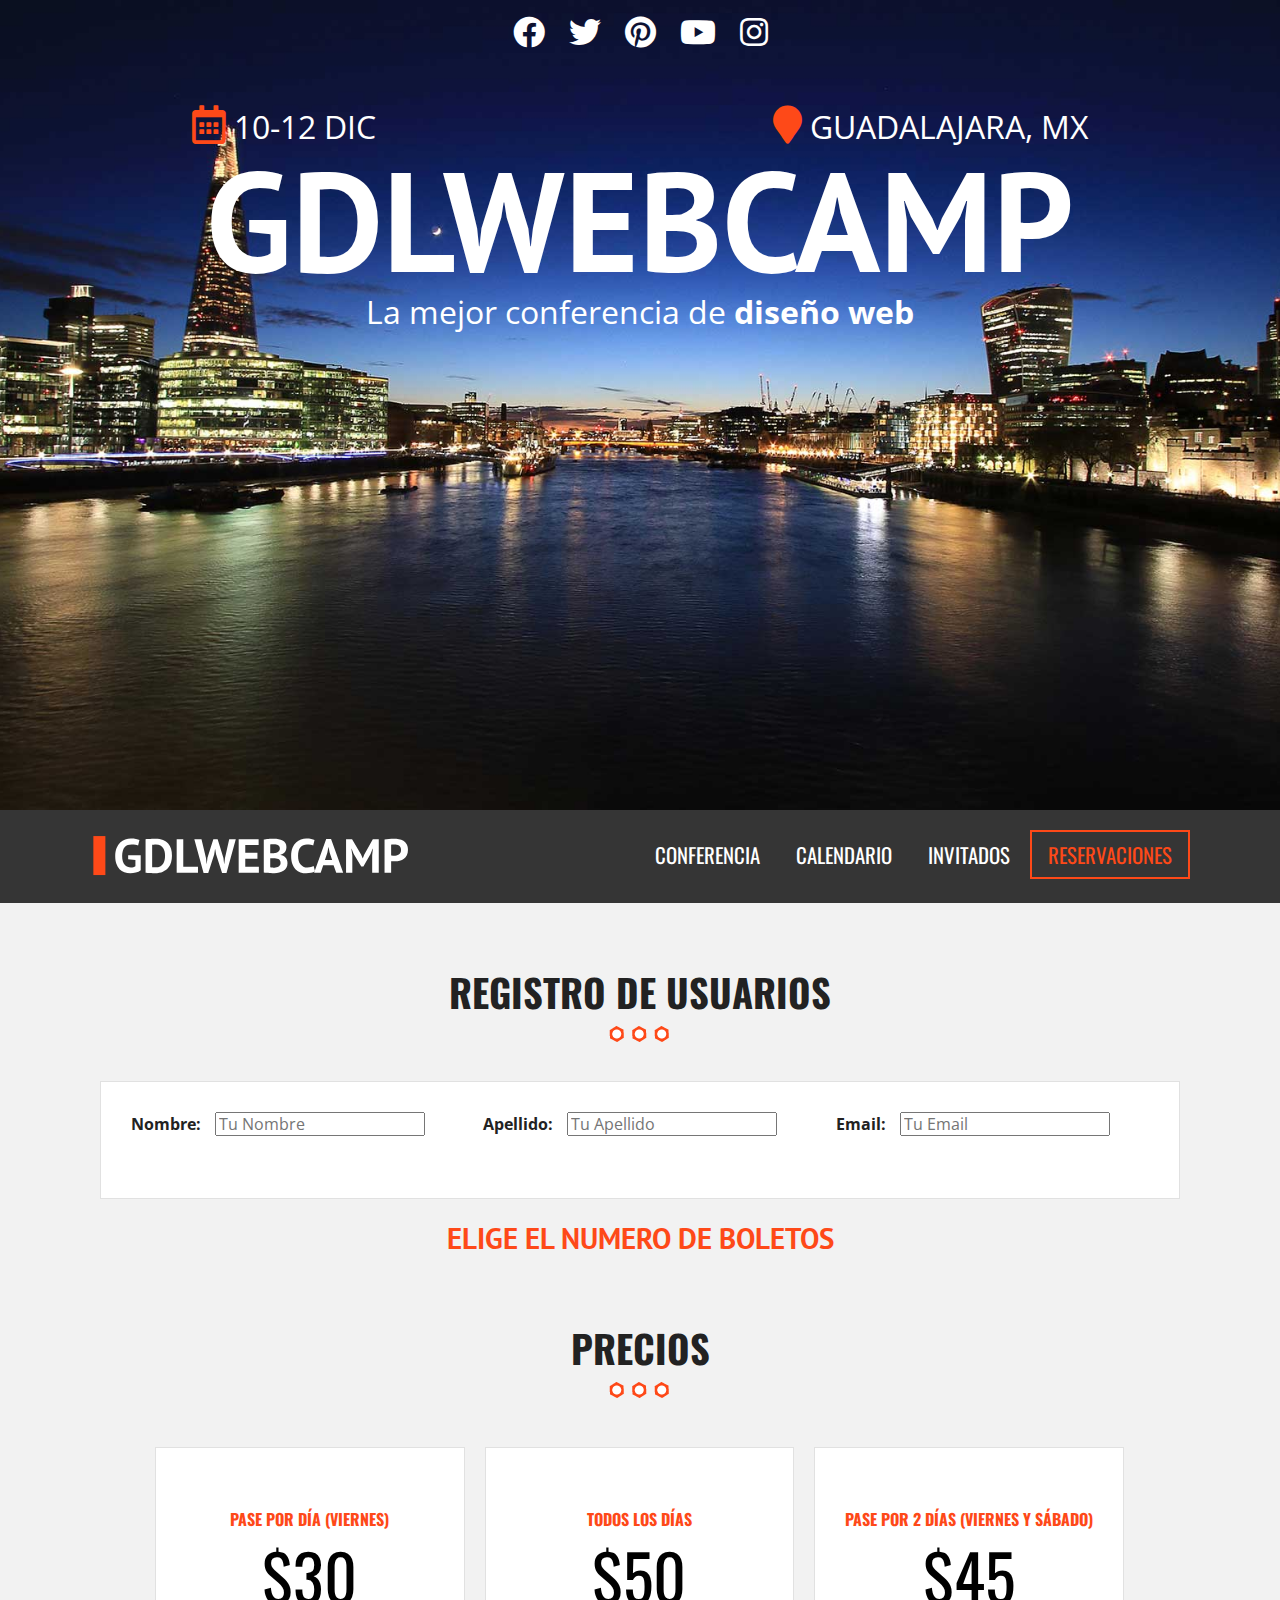
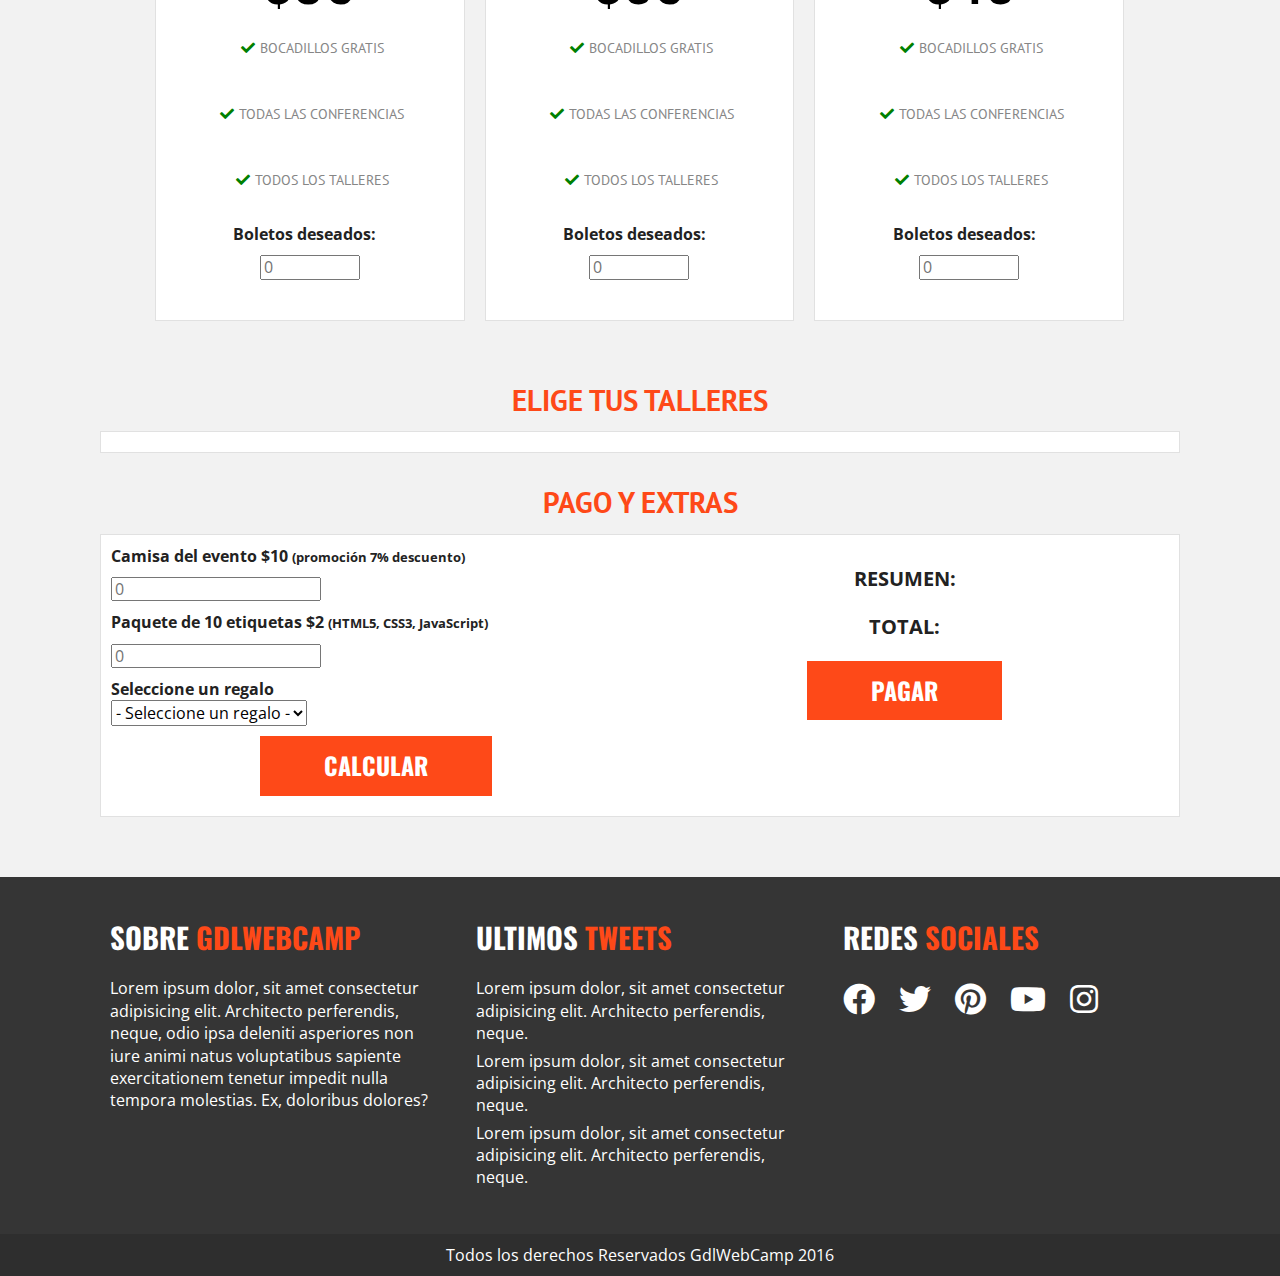
<file: registro.html>
<!doctype html>
<html class="no-js" lang="">

<head>
    <meta charset="utf-8">
    <title></title>
    <meta name="description" content="">
    <meta name="viewport" content="width=device-width, initial-scale=1">

    <link rel="manifest" href="site.webmanifest">
    <link rel="apple-touch-icon" href="icon.png">
    <!-- Place favicon.ico in the root directory -->

    <link rel="stylesheet" href="css/normalize.css">
    <link rel="stylesheet" href="css/all.css">
    <link rel="stylesheet" href="css/main.css">
    <link href="https://fonts.googleapis.com/css2?family=Open+Sans&family=Oswald&family=PT+Sans&display=swap" rel="stylesheet">
    <meta name="theme-color" content="#fafafa">
</head>

<body>
    <!--[if IE]>
    <p class="browserupgrade">You are using an <strong>outdated</strong> browser. Please <a href="https://browsehappy.com/">upgrade your browser</a> to improve your experience and security.</p>
  <![endif]-->

    <!-- Add your site or application content here -->
    <header class="site-header">
        <div class="hero">
            <div class="contenido-header">
                <nav class="redes-sociales">
                    <a href="#"><i class="fab fa-facebook"></i></a>
                    <a href="#"><i class="fab fa-twitter"></i></a>
                    <a href="#"><i class="fab fa-pinterest"></i></a>
                    <a href="#"><i class="fab fa-youtube"></i></a>
                    <a href="#"><i class="fab fa-instagram"></i></a>

                </nav>
                <div class="informacion-evento">
                    <div class="clearfix">
                        <p class="fecha"><i class="far fa-calendar-alt"></i> 10-12 DIC</p>
                        <p class="ciudad"><i class="fas fa-map-marker"></i> Guadalajara, MX</p>
                    </div>

                    <h1 class="nombre-sitio">GdlWebCamp</h1>
                    <div class="slogan">
                        <p>La mejor conferencia de <span>diseño web</span></p>
                    </div>
                </div>

            </div>
        </div>
        <!--hero-->

    </header>

    <div class="barra">
        <div class="contenedor clearfix">
            <div class="logo ">
                <img src="img/logo.svg" alt="logo GdlWebCamp">

            </div>
            <div class="menu-movil">
                <span></span>
                <span></span>
                <span></span>

            </div>
            <nav class="navegacion-principal clearfix">
                <a href=#>Conferencia</a>
                <a href=#>Calendario</a>
                <a href=#>Invitados</a>
                <a href="registro.html">Reservaciones</a>
            </nav>

        </div>
    </div>
    <!--barra-->

    <Section class="seccion contenedor">
        <h2>Registro de Usuarios</h2>
        <form id="registro" class="registro" action="index.html" method="post">
            <div id="datos_usuario" class="registro caja clearfix">
                <div class="campo">
                    <label for="nombre">Nombre:</label>
                    <input type="text" name="nombre" id="nombre" placeholder="Tu Nombre">
                </div>
                <div class="campo">
                    <label for="apellido">Apellido:</label>
                    <input type="text" name="apellido" id="apellido" placeholder="Tu Apellido">
                </div>
                <div class="campo">
                    <label for="email">Email:</label>
                    <input type="email" name="email" id="email" placeholder="Tu Email">
                </div>
                <div id="error"></div>
            </div>
            <!--final datos de usuario-->

            <div id="paquetes" class="paquetes ">
                <h3>Elige el numero de boletos</h3>

                <section class="precios seccion">
                    <h2>Precios</h2>
                    <div class="contenedor">
                        <ul class="lista-precios clearfix">
                            <li>
                                <div class="tabla-precio">
                                    <h3>Pase por día (viernes) </h3>
                                    <p class="numero">$30</p>
                                    <ul>
                                        <li><i class="fas fa-check"></i>Bocadillos Gratis</li>
                                        <li><i class="fas fa-check"></i>Todas las Conferencias</li>
                                        <li><i class="fas fa-check"></i>Todos los talleres</li>
                                    </ul>
                                    <div class="orden">
                                        <label for="pase_dia">Boletos deseados:</label>
                                        <input type="number" min="0" id="pase_dia" size="3" placeholder="0">
                                    </div>
                                </div>

                            </li>
                            <li>
                                <div class="tabla-precio">
                                    <h3>Todos los días</h3>
                                    <p class="numero">$50</p>
                                    <ul>
                                        <li><i class="fas fa-check"></i>Bocadillos Gratis</li>
                                        <li><i class="fas fa-check"></i>Todas las Conferencias</li>
                                        <li><i class="fas fa-check"></i>Todos los talleres</li>
                                    </ul>
                                    <div class="orden">
                                        <label for="pase_completo">Boletos deseados:</label>
                                        <input type="number" min="0" id="pase_completo" size="3" placeholder="0">
                                    </div>
                                </div>

                            </li>
                            <li>
                                <div class="tabla-precio">
                                    <h3>Pase por 2 días (viernes y sábado) </h3>
                                    <p class="numero">$45</p>
                                    <ul>
                                        <li><i class="fas fa-check"></i>Bocadillos Gratis</li>
                                        <li><i class="fas fa-check"></i>Todas las Conferencias</li>
                                        <li><i class="fas fa-check"></i>Todos los talleres</li>
                                    </ul>
                                    <div class="orden">
                                        <label for="pase_dosdias">Boletos deseados:</label>
                                        <input type="number" min="0" id="pase_dosdias" size="3" placeholder="0">
                                    </div>
                                </div>

                            </li>
                        </ul>
                    </div>
                </section>

            </div>
            <!--paquetes -->
            <div id="eventos" class="eventos clearfix">
                <h3>Elige tus talleres</h3>
                <div class="caja">
                    <div id="viernes" class="contenido-dia clearfix">
                        <h4>Viernes</h4>
                        <div>
                            <p>Talleres:</p>
                            <label><input type="checkbox" name="registro[]" id="taller_01" value="taller_01"><time>10:00</time> Responsive Web Design</label>
                            <label><input type="checkbox" name="registro[]" id="taller_02" value="taller_02"><time>12:00</time> Flexbox</label>
                            <label><input type="checkbox" name="registro[]" id="taller_03" value="taller_03"><time>14:00</time> HTML5 y CSS3</label>
                            <label><input type="checkbox" name="registro[]" id="taller_04" value="taller_04"><time>17:00</time> Drupal</label>
                            <label><input type="checkbox" name="registro[]" id="taller_05" value="taller_05"><time>19:00</time> WordPress</label>
                        </div>
                        <div>
                            <p>Conferencias:</p>
                            <label><input type="checkbox" name="registro[]" id="conf_01" value="conf_01"><time>10:00</time> Como ser Freelancer</label>
                            <label><input type="checkbox" name="registro[]" id="conf_02" value="conf_02"><time>17:00</time> Tecnologías del Futuro</label>
                            <label><input type="checkbox" name="registro[]" id="conf_03" value="conf_03"><time>19:00</time> Seguridad en la Web</label>
                        </div>
                        <div>
                            <p>Seminarios:</p>
                            <label><input type="checkbox" name="registro[]" id="sem_01" value="sem_01"><time>10:00</time> Diseño UI y UX para móviles</label>
                        </div>
                    </div>
                    <!--#viernes-->
                    <div id="sabado" class="contenido-dia clearfix">
                        <h4>Sábado</h4>
                        <div>
                            <p>Talleres:</p>
                            <label><input type="checkbox" name="registro[]" id="taller_06" value="taller_06"><time>10:00</time> AngularJS</label>
                            <label><input type="checkbox" name="registro[]" id="taller_07" value="taller_07"><time>12:00</time> PHP y MySQL</label>
                            <label><input type="checkbox" name="registro[]" id="taller_08" value="taller_08"><time>14:00</time> JavaScript Avanzado</label>
                            <label><input type="checkbox" name="registro[]" id="taller_09" value="taller_09"><time>17:00</time> SEO en Google</label>
                            <label><input type="checkbox" name="registro[]" id="taller_10" value="taller_10"><time>19:00</time> De Photoshop a HTML5 y CSS3</label>
                            <label><input type="checkbox" name="registro[]" id="taller_11" value="taller_11"><time>21:00</time> PHP Medio y Avanzado</label>
                        </div>
                        <div>
                            <p>Conferencias:</p>
                            <label><input type="checkbox" name="registro[]" id="conf_04" value="conf_04"><time>10:00</time> Como crear una tienda online que venda millones en pocos días</label>
                            <label><input type="checkbox" name="registro[]" id="conf_05" value="conf_05"><time>17:00</time> Los mejores lugares para encontrar trabajo</label>
                            <label><input type="checkbox" name="registro[]" id="conf_06" value="conf_06"><time>19:00</time> Pasos para crear un negocio rentable</label>
                        </div>
                        <div>
                            <p>Seminarios:</p>
                            <label><input type="checkbox" name="registro[]" id="sem_02" value="sem_02"><time>10:00</time> Aprende a Programar en una mañana</label>
                            <label><input type="checkbox" name="registro[]" id="sem_03" value="sem_03"><time>17:00</time> Diseño UI y UX para móviles</label>
                        </div>
                    </div>
                    <!--#sabado-->
                    <div id="domingo" class="contenido-dia clearfix">
                        <h4>Domingo</h4>
                        <div>
                            <p>Talleres:</p>
                            <label><input type="checkbox" name="registro[]" id="taller_12" value="taller_12"><time>10:00</time> Laravel</label>
                            <label><input type="checkbox" name="registro[]" id="taller_13" value="taller_13"><time>12:00</time> Crea tu propia API</label>
                            <label><input type="checkbox" name="registro[]" id="taller_14" value="taller_14"><time>14:00</time> JavaScript y jQuery</label>
                            <label><input type="checkbox" name="registro[]" id="taller_15" value="taller_15"><time>17:00</time> Creando Plantillas para WordPress</label>
                            <label><input type="checkbox" name="registro[]" id="taller_16" value="taller_16"><time>19:00</time> Tiendas Virtuales en Magento</label>
                        </div>
                        <div>
                            <p>Conferencias:</p>
                            <label><input type="checkbox" name="registro[]" id="conf_07" value="conf_07"><time>10:00</time> Como hacer Marketing en línea</label>
                            <label><input type="checkbox" name="registro[]" id="conf_08" value="conf_08"><time>17:00</time> ¿Con que lenguaje debo empezar?</label>
                            <label><input type="checkbox" name="registro[]" id="conf_09" value="conf_09"><time>19:00</time> Frameworks y librerias Open Source</label>
                        </div>
                        <div>
                            <p>Seminarios:</p>
                            <label><input type="checkbox" name="registro[]" id="sem_04" value="sem_04"><time>14:00</time> Creando una App en Android en una tarde</label>
                            <label><input type="checkbox" name="registro[]" id="sem_05" value="sem_05"><time>17:00</time> Creando una App en iOS en una tarde</label>
                        </div>
                    </div>
                    <!--#domingo-->
                </div>
                <!--.caja-->
            </div>
            <!--#eventos-->

            <div id="resumen" class="resumen clearfix">
                <h3>Pago y Extras</h3>
                <div class="caja clearfix">
                    <div class="extras">
                        <div class="orden">
                            <label for="camisa_evento">Camisa del evento $10 <small>(promoción 7% descuento) </small> </label>
                            <input type="number" min="0" id="camisas_evento" size="3" placeholder="0">
                        </div>
                        <!--orden-->
                        <div class="orden">
                            <label for="etiquetas">Paquete de 10 etiquetas $2 <small>(HTML5, CSS3, JavaScript) </small> </label>
                            <input type="number" min="0" id="etiquetas" size="3" placeholder="0">
                        </div>
                        <!--orden-->
                        <div class="orden">
                            <label for="regalo">Seleccione un regalo</label> <br>
                            <select name="regalo" id="regalo" required>
                                <option value="">- Seleccione un regalo -</option>
                                <option value="ETI">Etiquetas</option>
                                <option value="PUL">Pulseras</option>
                                <option value="PLU">Pluma</option>                        
                                
                            </select>

                        </div>
                        <!--orden-->

                        <input type="button" id="calcular" class="button" value="calcular">
                    </div>
                    <!--extras -->

                    <div class="total">
                        <p>Resumen:</p>
                        <div id="lista-productos">

                        </div>
                        <p>Total:</p>
                        <div id="suma-total">

                        </div>
                        <input id="btnRegistro" type="submit" class="button" value="pagar">
                    </div>
                    <!--total-->
                </div>
                <!--caja-->
            </div>
            <!--resumen-->

        </form>
    </Section>


    <footer class="site-footer">
        <div class="contenedor clearfix">
            <div class="footer-informacion">
                <h3>Sobre <span>GdlWebCamp</span></h3>
                <p>Lorem ipsum dolor, sit amet consectetur adipisicing elit. Architecto perferendis, neque, odio ipsa deleniti asperiores non iure animi natus voluptatibus sapiente exercitationem tenetur impedit nulla tempora molestias. Ex, doloribus dolores?</p>
            </div>
            <div class="ultimos-tweets">
                <h3>Ultimos <span>Tweets</span></h3>
                <ul>
                    <li>Lorem ipsum dolor, sit amet consectetur adipisicing elit. Architecto perferendis, neque.</li>
                    <li>Lorem ipsum dolor, sit amet consectetur adipisicing elit. Architecto perferendis, neque.</li>
                    <li>Lorem ipsum dolor, sit amet consectetur adipisicing elit. Architecto perferendis, neque.</li>
                </ul>

            </div>
            <div class="menu">
                <h3>Redes <span>Sociales</span></h3>
                <nav class="redes-sociales">
                    <a href="#"><i class="fab fa-facebook"></i></a>
                    <a href="#"><i class="fab fa-twitter"></i></a>
                    <a href="#"><i class="fab fa-pinterest"></i></a>
                    <a href="#"><i class="fab fa-youtube"></i></a>
                    <a href="#"><i class="fab fa-instagram"></i></a>

                </nav>
            </div>
        </div>
    </footer>

    <p class="copyright">Todos los derechos Reservados GdlWebCamp 2016</p>



    <script src="js/vendor/modernizr-3.8.0.min.js "></script>
    <script src="https://code.jquery.com/jquery-3.4.1.min.js " integrity="sha256-CSXorXvZcTkaix6Yvo6HppcZGetbYMGWSFlBw8HfCJo=" crossorigin=" anonymous "></script>
    <script>
        window.jQuery || document.write('<script src="js/vendor/jquery-3.4.1.min.js "><\/script>')
    </script>
    <script src="js/plugins.js "></script>
    <script src="js/main.js "></script>

    <!-- Google Analytics: change UA-XXXXX-Y to be your site's ID. -->
    <script>
        window.ga = function() {
            ga.q.push(arguments)
        };
        ga.q = [];
        ga.l = +new Date;
        ga('create', 'UA-XXXXX-Y', 'auto');
        ga('set', 'transport', 'beacon');
        ga('send', 'pageview')
    </script>
    <script src="https://www.google-analytics.com/analytics.js " async></script>
</body>

</html>
</file>
